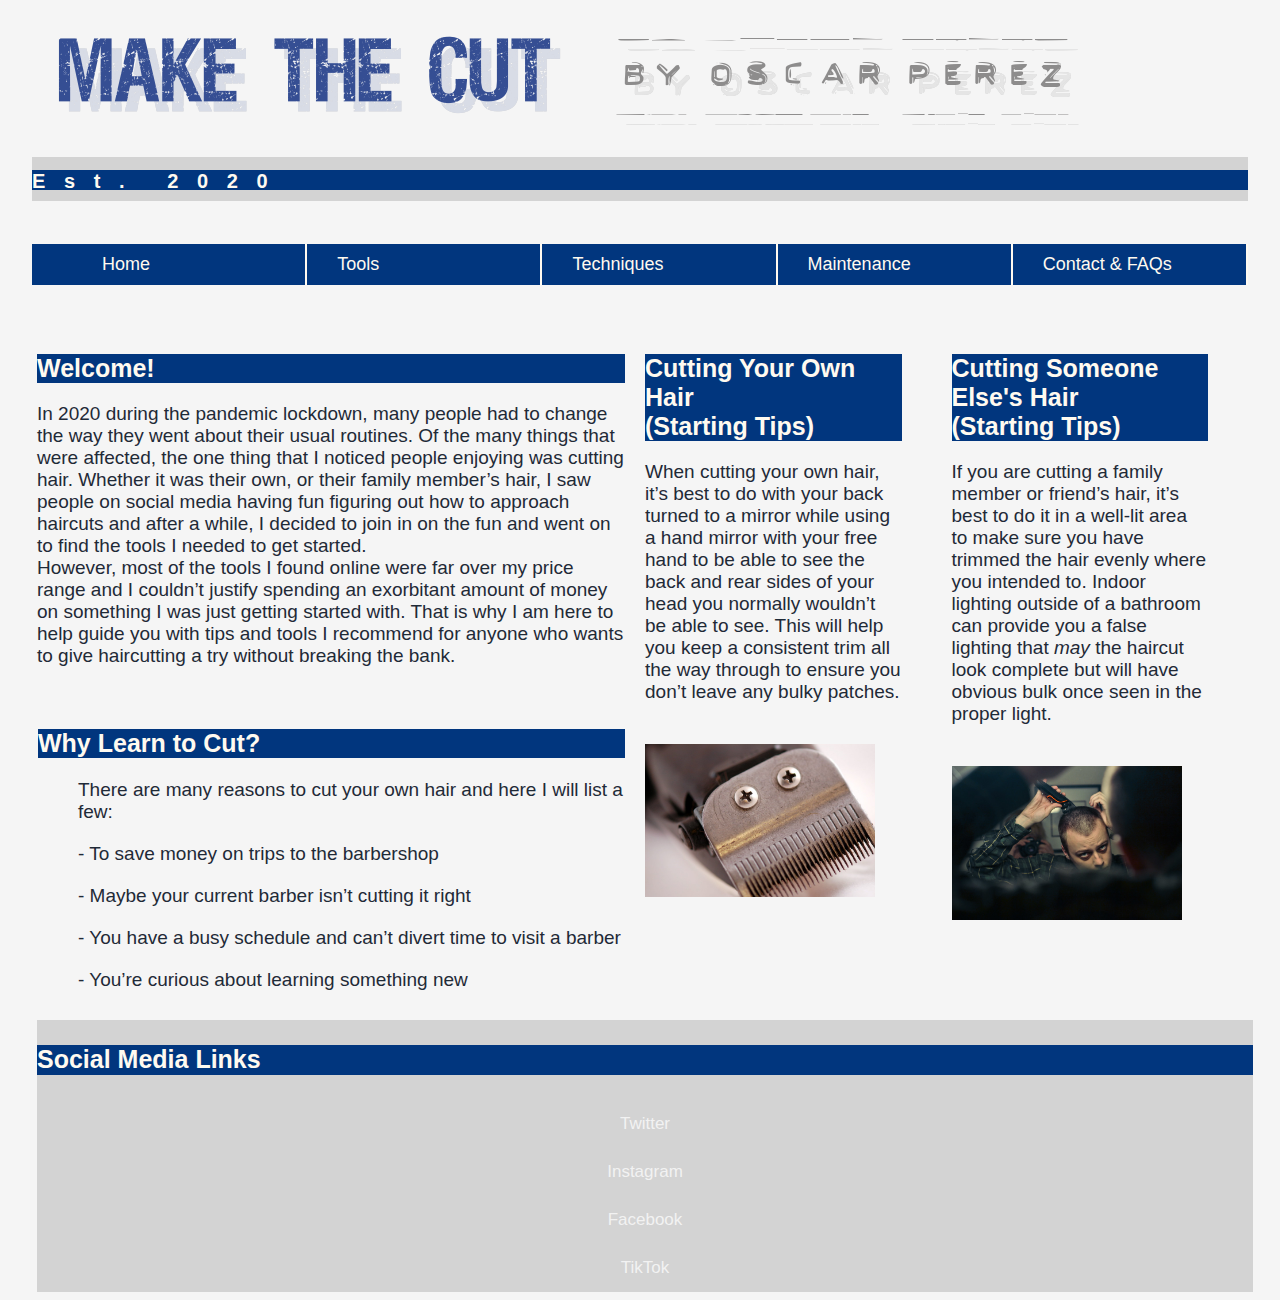
<file: index.html>
<!doctype html>

<html lang="en">

<head>
    
<meta charset="utf-8"/>
        <meta name="keywords"
              content="quarantine, haircut, self-cut, clippers, trimmers, shavers, razors"/>
        
        <link href="cuts_grid.css" rel="stylesheet" />  

        
<title>Home</title>        
        
    </head>
    

<body class="index-class">    
    
    
<!--Header/Banner-->
<a target="_top" href="headtitle.png"><img src="headtitle.png" alt="Site Name"></a>    

<a target="_top" href="namebanner.png"><img src="namebanner.png" alt="Author Name"></a>  
    
    
    
    

<div class="container">
    
    <header>  
        
        
    <div><h1>Est. 2020</h1></div>
    
    <br>
        
<nav class="horizontalNavigation">
    <ul>
        <li><a href="index.html">Home</a></li>
        <li><a href="tools.html">Tools</a></li>
        <li><a href="techniques.html">Techniques</a></li>
        <li><a href="maintenance.html">Maintenance</a></li>
        <li><a href="contact.html">Contact &amp; FAQs</a></li>

    </ul> 
</nav>    
        
    </header>    
    

   <!--Left Index Column-->
    
    <div class="content"><h2>Welcome!</h2>
        <p>
In 2020 during the pandemic lockdown, many people had to change the way they went about their usual routines. Of the many things that were affected, the one thing that I noticed people enjoying was cutting hair. Whether it was their own, or their family member’s hair, I saw people on social media having fun figuring out how to approach haircuts and after a while, I decided to join in on the fun and went on to find the tools I needed to get started.  
<br>
However, most of the tools I found online were far over my price range and I couldn’t justify spending an exorbitant amount of money on something I was just getting started with. That is why I am here to help guide you with tips and tools I recommend for anyone who wants to give haircutting a try without breaking the bank. 
        </p>
        
        <br> 
        
        <div class="list">
        <h2>Why Learn to Cut?</h2>    
        <ol>
        <li>There are many reasons to cut your own hair and here I will list a few:  </li>
            
        <li>- To save money on trips to the barbershop</li>
            
        <li>- Maybe your current barber isn’t cutting it right</li>
            
        <li>- You have a busy schedule and can’t divert time to visit a barber</li>
            
        <li>- You’re curious about learning something new</li>
        </ol>
        </div>
    </div>
    
    
    

    <!--Right Index Column-->
    
    <div class="menu1"><h2>Cutting Your Own Hair <br>(Starting Tips)</h2>
<p>
When cutting your own hair, it’s best to do with your back turned to a mirror while using a hand mirror with your free hand to be able to see the back and rear sides of your head you normally wouldn’t be able to see. This will help you keep a consistent trim all the way through to ensure you don’t leave any bulky patches. 
</p>
        <br>
        
        <img src="Clippers.jpg" alt="Clippers - placeholder img"
width="230" height="200">
        
     </div>
    
    
    <div class="menu2"><h2>Cutting Someone Else's Hair <br>(Starting Tips)</h2>
<p>
If you are cutting a family member or friend’s hair, it’s best to do it in a well-lit area to make sure you have trimmed the hair evenly where you intended to. Indoor lighting outside of a bathroom can provide you a false lighting that <em>may</em> the haircut look complete but will have obvious bulk once seen in the proper light. 
</p>
        <br>
        
        <img src="Self%20Cut.jpg" alt="Self Cut - placeholder img"
width="230" height="200">
        
     </div>
    
       
    
 
    <div class="links"><h3>Social Media Links</h3>
<a href="index.html">Twitter</a>
<a href="index.html">Instagram</a>
<a href="index.html">Facebook</a>
<a href="index.html">TikTok</a>
    </div>

    
</div>    
    

</body>
    
    
</html>
</file>
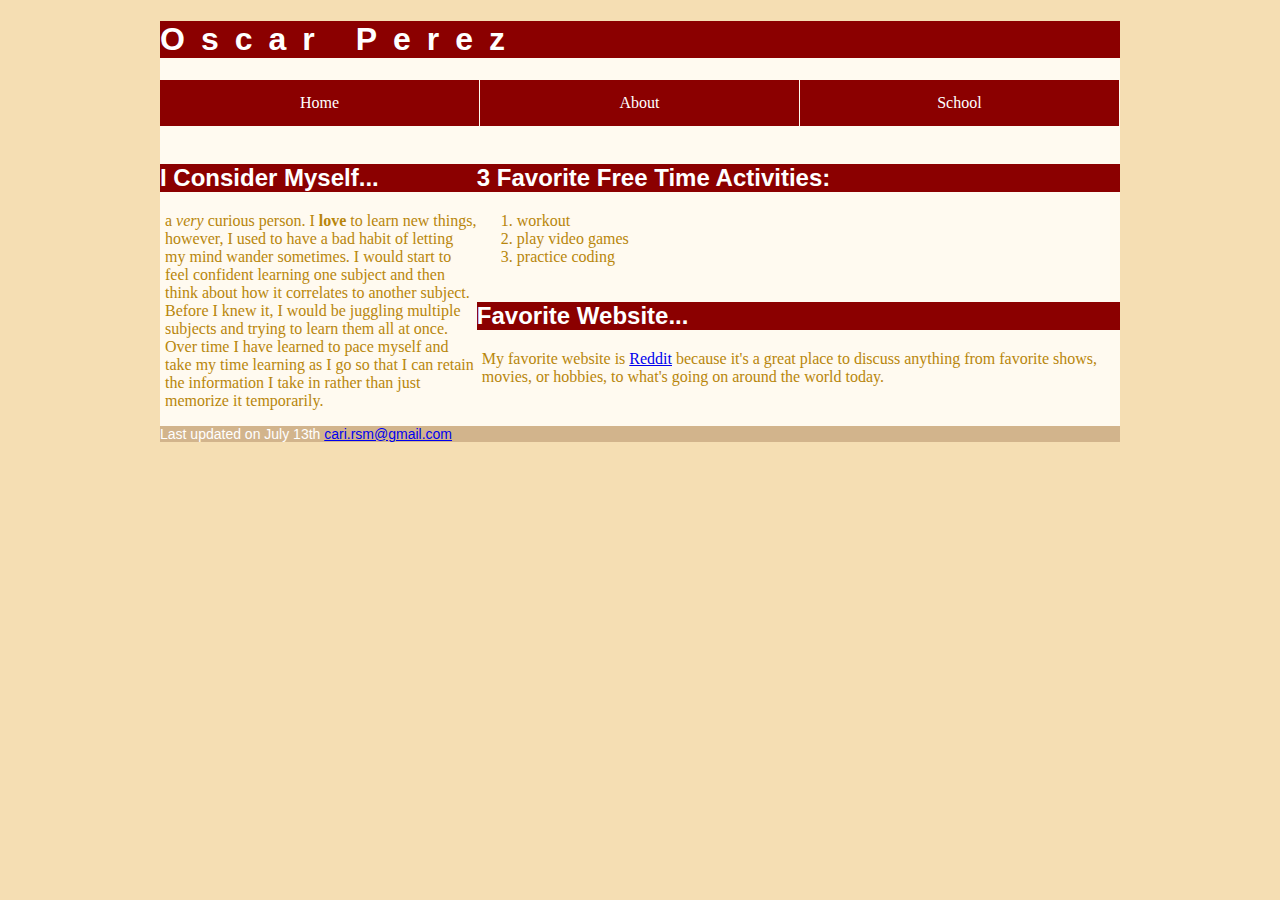
<file: Project 1/index.html>
<!DOCTYPE html>

<html lang="en">

<head> 

<meta charset="utf-8" />
<meta name="keywords" 
      content="student, college, assignment" />

<!-- Project #1 -->    
    
<title>Home</title>

<!--linked stylesheet-->    
<link href="my_layout.css" rel="stylesheet" />
    
<!--Horizontal Nav Bar-->    
   
    
</head>    
       
    
<body>
        
<h1>Oscar Perez</h1>    

<header>
    
<!--edit: removed <p> tag from list-->    
<nav class="horizontalNavigation">
<ul>
<li><a href="index.html">Home</a></li>
<li><a href="about.html">About</a></li>
<li><a href="school.html">School</a></li>
</ul> 
</nav>
    
</header>  
    

<br>
    
   <section id="leftColumn">
    <h2>I Consider Myself...</h2>
    <p>a <em>very</em> curious person. I <strong>love</strong> to learn new things, however, I used to have a bad habit of letting my mind wander sometimes. I would start to feel confident learning one subject and then think about how it correlates to another subject. Before I knew it, I would be juggling multiple subjects and trying to learn them all at once. Over time I have learned to pace myself and take my time learning as I go so that I can retain the information I take in rather than just memorize it temporarily.</p>
    </section>
    
   <section id="rightColumn">
<h2> 3 Favorite Free Time Activities:</h2>    

<ol>
<!-- ordered list -->    
<li>workout</li>
<li>play video games</li>
<li>practice coding</li>    
</ol> 
</section>     

    <section id="bottomColumn">
<h2>Favorite Website...</h2>    
    
<p>My favorite website is <a href="https://www.reddit.com/">Reddit</a> because it's a great place to discuss anything from favorite shows, movies, or hobbies, to what's going on around the world today.</p>
    </section>
        
        
<footer>

Last updated on July 13th   

<!--creating a hyperlink for email address-->
<a href ="mailto:cari.rsm@gmail.com">
    cari.rsm@gmail.com</a>
</footer>
    
</body>
    
</html>
</file>
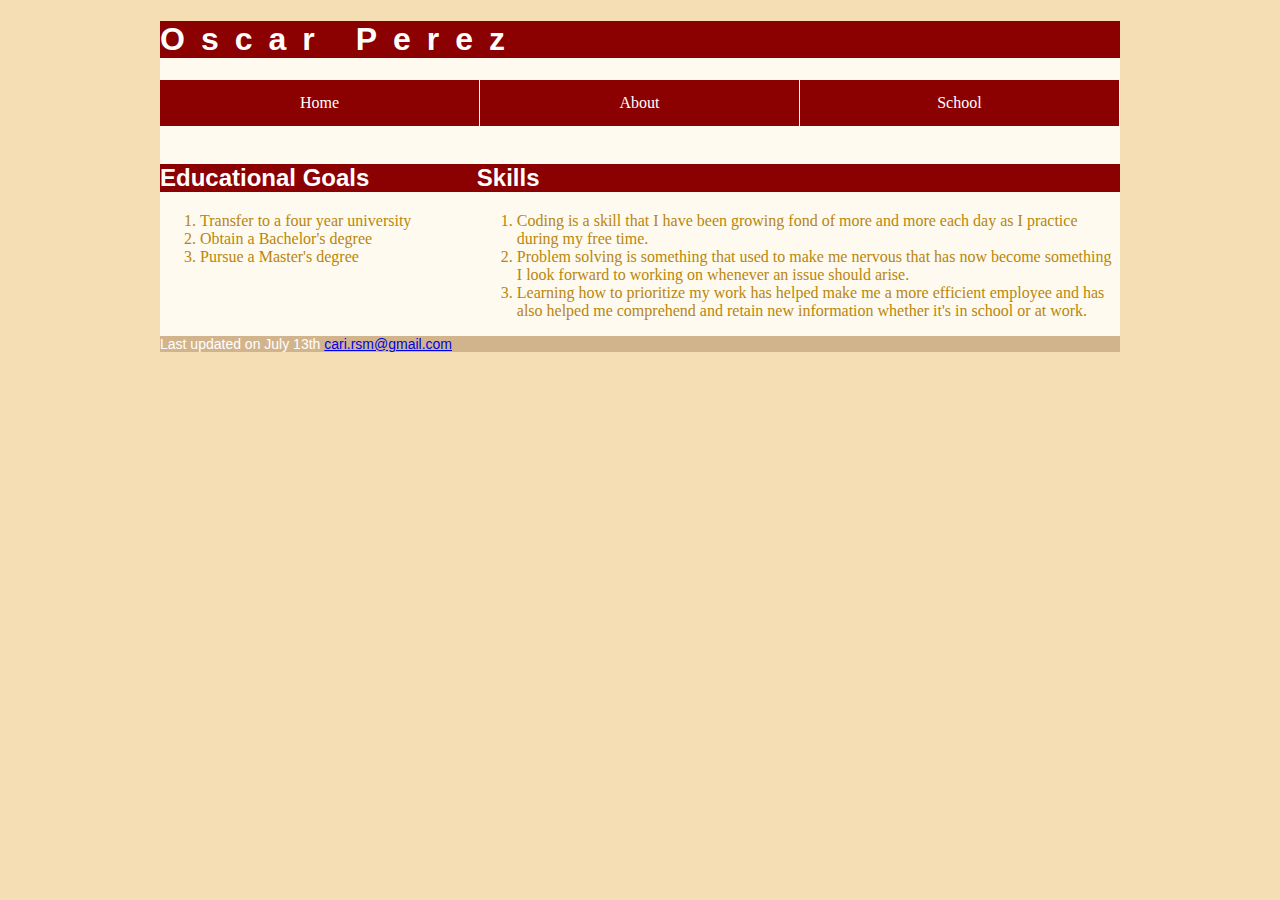
<file: about.html>
<!DOCTYPE html>

<html lang="en">

<head> 

<meta charset="utf-8" />
<meta name="keywords" 
      content="student, college, assignment" />

<!-- Project #1: About Section-->    
    
<title>About</title>

<!--linked stylesheet-->   
<link href="my_layout.css" rel="stylesheet" />    
     
    
    
</head>    
   

    
    
<body>

<h1>Oscar Perez</h1>    
        
<header>
<!--removed <p> tag from list-->    
<nav class="horizontalNavigation">
<ul>
<li><a href="index.html">Home</a></li>
<li><a href="about.html">About</a></li>
<li><a href="school.html">School</a></li>
</ul> 
</nav>    
</header>   
    
<br>
    
   <section id="leftColumn">
    
<h2>Educational Goals</h2>    
  

<ol>
<li>Transfer to a four year university</li>
<li>Obtain a Bachelor's degree</li>
<li>Pursue a Master's degree</li>
</ol>      

    </section>

    <section id="rightColumn">
    
<h2>Skills</h2>    
    
<!--removed <p> tag from list-->
<ol>
<li>Coding is a skill that I have been growing fond of more and more each day as I practice during my free time. </li>
    
<li>Problem solving is something that used to make me nervous that has now become something I look forward to working on whenever an issue should arise. </li>
    
<li>Learning how to prioritize my work has helped make me a more efficient employee and has also helped me comprehend and retain new information  whether it's in school or at work.</li>
</ol>        
    </section>
        
        
<footer>

Last updated on July 13th   

<!--creating a hyperlink for email address-->
<a href ="mailto:cari.rsm@gmail.com">
    cari.rsm@gmail.com</a>
</footer>
    
</body>
    
</html>
</file>
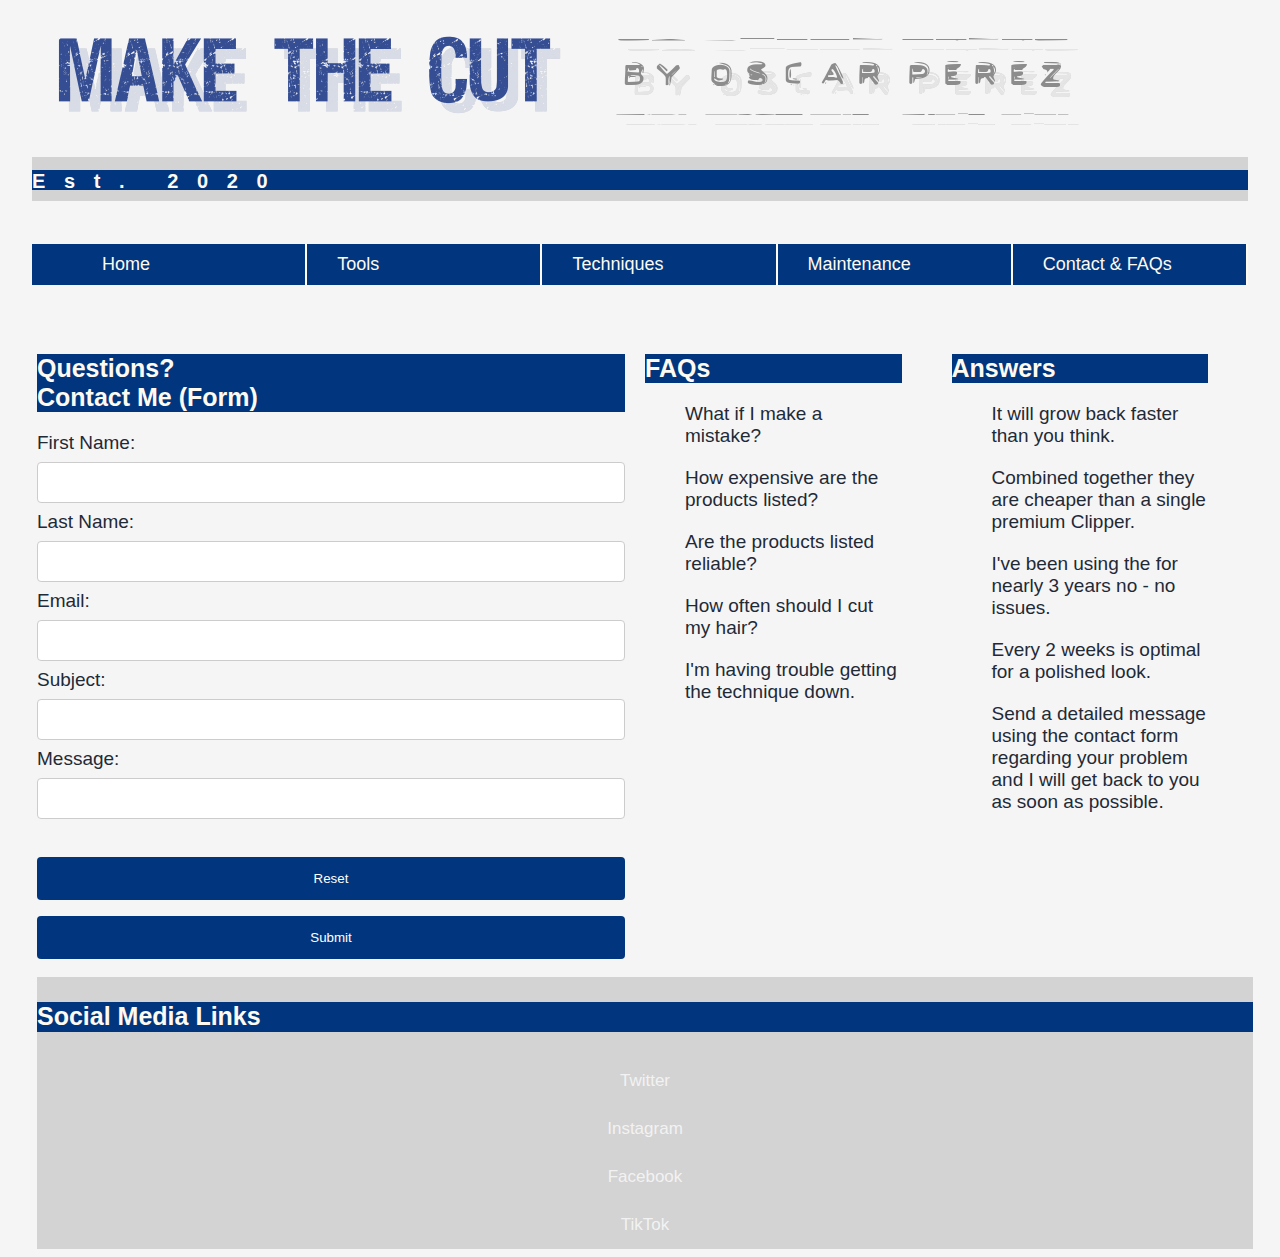
<file: contact.html>
<!doctype html>

<html lang="en">

    <head>
    
<meta charset="utf-8"/>
        <meta name="keywords"
              content="quarantine, haircut, self-cut, clippers, trimmers, shavers, razors"/>
        
        <link href="cuts_grid.css" rel="stylesheet" />  

<title>Contact</title>        
        
    </head>
    

<body class="contact-class">    
    
    
<!--Header/Banner-->
<a target="_top" href="headtitle.png"><img src="headtitle.png" alt="Site Name"></a>    

<a target="_top" href="namebanner.png"><img src="namebanner.png" alt="Author Name"></a> 
    
    
    
    
<!--creates a page class under the container class to rearrange the second page's layout-->
<div class="container contact-page">
    
    <header>  
        
        
    <div class="header"><h1>Est. 2020</h1></div>
    
        <br>
        
<nav class="horizontalNavigation">
    <ul>
        <li><a href="index.html">Home</a></li>
        <li><a href="tools.html">Tools</a></li>
        <li><a href="techniques.html">Techniques</a></li>
        <li><a href="maintenance.html">Maintenance</a></li>
        <li><a href="contact.html">Contact &amp; FAQs</a></li>

    </ul> 
</nav>    
        
    </header>    
    
    

    
    
    <div class="FAQs1"><h2>FAQs<br></h2>
        
        <ol>
        <li>What if I make a mistake? </li>
            
        <li>How expensive are the products listed?</li>
            
        <li>Are the products listed reliable?</li>
            
        <li>How often should I cut my hair?</li>
            
        <li>I'm having trouble getting the technique down.</li>
        </ol>
         
     </div>

    
    
    <div class="FAQs2"><h2>Answers</h2>
        
        <ol>
        <li>It will grow back faster than you think.</li>
            
        <li>Combined together they are cheaper than a single premium Clipper.</li>
            
        <li>I've been using the for nearly 3 years no - no issues.</li>
            
        <li>Every 2 weeks is optimal for a polished look.</li>
            
        <li>Send a detailed message using the contact form regarding your problem and I will get back to you as soon as possible.</li>
        </ol>
          
     </div>
    
    
    
    <div class="contact"><h2>Questions?<br>Contact Me (Form)</h2>
        
        <form>
            
            <!--Text Box-->
            
            <label for="fname">First Name: </label><br>
            <input type="text" id="fname" name="fname"><br>
            
            <label for="lname">Last Name: </label><br>
            <input type="text" id="lname" name="lname"><br>
            
            <label for="email">Email: </label><br>
            <input type="text" id="email" name="email"><br>
            
            <label for="subject">Subject: </label><br>
            <input type="text" id="subject" name="subject"><br>
            
            <label for="message">Message: </label><br>
            <input type="text" id="message" name="message"><br>
            
                <br>
            <input type="reset" value="Reset"><br>
            <input type="submit" value="Submit"><br>

        </form>
    </div>
   
    
 
    <div class="links"><h3>Social Media Links</h3>
<a href="contact.html">Twitter</a>
<a href="contact.html">Instagram</a>
<a href="contact.html">Facebook</a>
<a href="contact.html">TikTok</a>
    </div>

    
</div>    
    

</body>
    
    
</html>
</file>
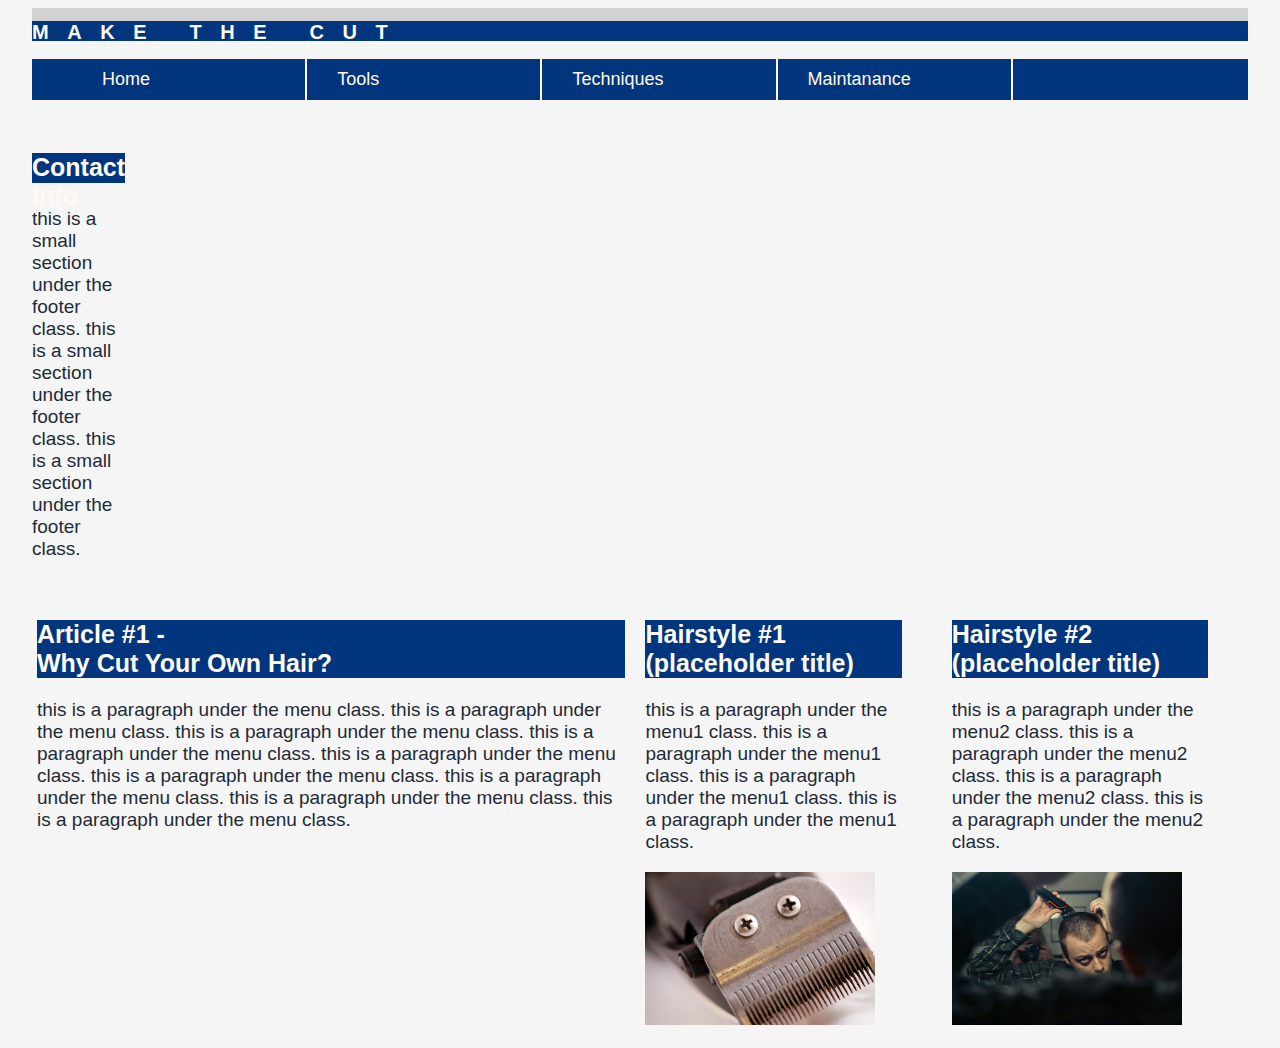
<file: cuts.html>
<!doctype html>

<html lang="en">

    <head>
    
<meta charset="utf-8"/>
        <meta name="keywords"
              content="quarantine, haircut, self-cut, clippers, trimmers, shavers, razors"/>
        
        
        <link href="cuts_grid.css" rel="stylesheet" />  

<title>Cuts - Home</title>        
        
    </head>
    

<body>    
    
    

<div class="container">
    
    <header>  
        
        
    <div class="header"><h1>MAKE THE CUT</h1></div>
    
    
<nav class="horizontalNavigation">
    <ul>
        <li><a href="cuts.html">Home</a></li>
        <li><a href="cuts.html">Tools</a></li>
        <li><a href="cuts.html">Techniques</a></li>
        <li><a href="cuts.html">Maintanance</a></li>
    </ul> 
</nav>    
        
    </header>    
    
    

    
    
    <div class="menu1"><h2>Hairstyle #1 (placeholder title)</h2>
        <p>
        this is a paragraph under the menu1 class.
        this is a paragraph under the menu1 class.
        this is a paragraph under the menu1 class.
        this is a paragraph under the menu1 class.
        </p>
        
        <img src="Clippers.jpg" alt="Clippers - placeholder img"
width="230" height="200">
        
     </div>

    
    
    <div class="menu2"><h2>Hairstyle #2 (placeholder title)</h2>
        <p>
        this is a paragraph under the menu2 class.
        this is a paragraph under the menu2 class.
        this is a paragraph under the menu2 class.
        this is a paragraph under the menu2 class.
        </p>
        
        <img src="Self%20Cut.jpg" alt="Self Cut - placeholder img"
width="230" height="200">
        
     </div>
    
    
    
    <div class="content"><h2>Article #1 - <br> Why Cut Your Own Hair?</h2>
        <p>
        this is a paragraph under the menu class.
        this is a paragraph under the menu class.
        this is a paragraph under the menu class.
        this is a paragraph under the menu class.
        this is a paragraph under the menu class.
        this is a paragraph under the menu class.
        this is a paragraph under the menu class.
        this is a paragraph under the menu class.
        this is a paragraph under the menu class.
        </p>
    </div>
   
    
 
    <div class="footer"><h3>Contact Info</h3>
        <p>
        this is a small section under the footer class.
        this is a small section under the footer class.
        this is a small section under the footer class.
        </p>
    </div>

    
</div>    
    

</body>
    
    
</html>
</file>
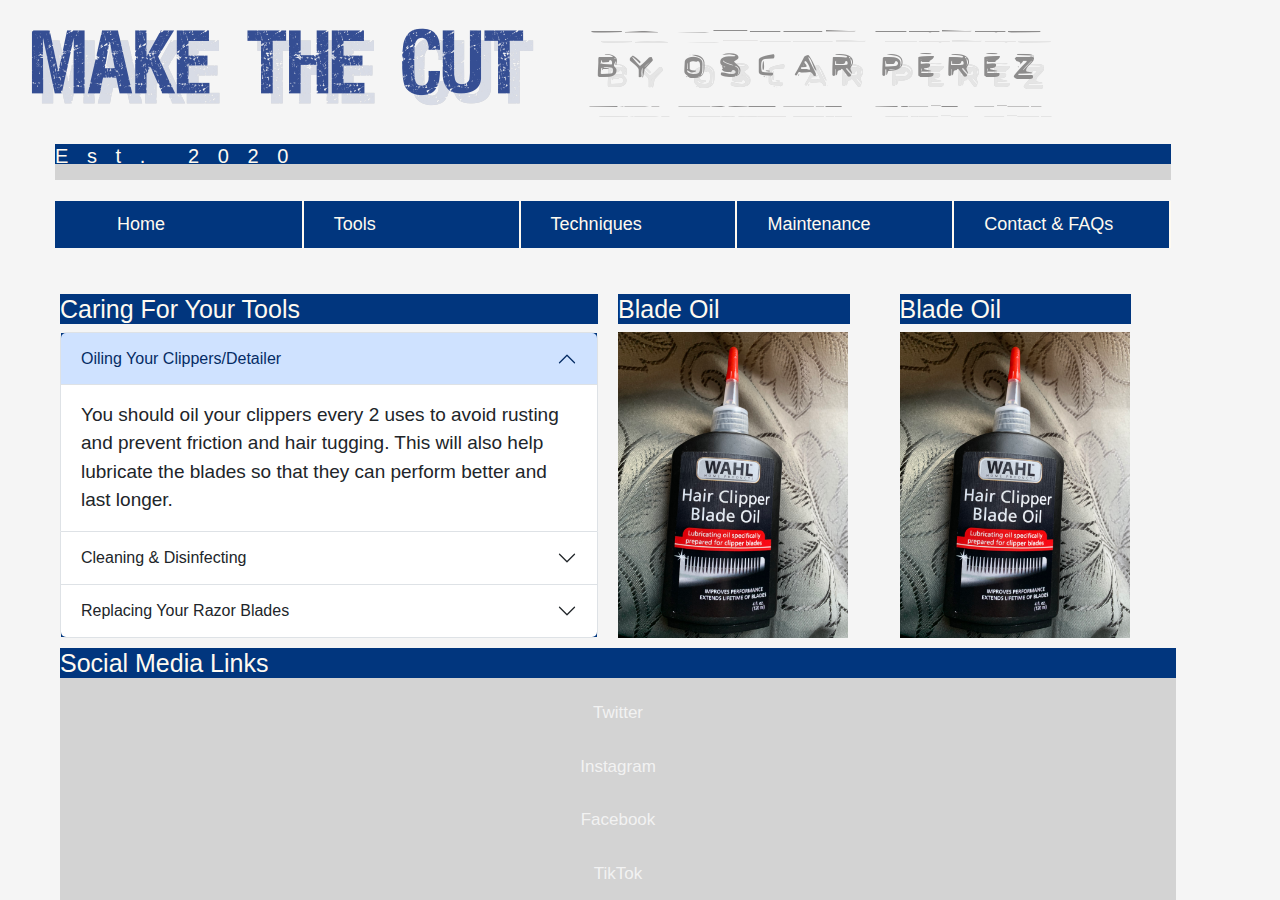
<file: maintenance.html>
<!doctype html>


<html lang="en">


<head>
    
<meta charset="utf-8"/>
        <meta name="keywords"
              content="quarantine, haircut, self-cut, clippers, trimmers, shavers, razors"/>
    
    
    
        <!-- Latest compiled and minified CSS -->
<link href="https://cdn.jsdelivr.net/npm/bootstrap@5.1.3/dist/css/bootstrap.min.css" rel="stylesheet">

<!-- Latest compiled JavaScript -->
<script src="https://cdn.jsdelivr.net/npm/bootstrap@5.1.3/dist/js/bootstrap.bundle.min.js"></script>
    
    
        <link href="cuts_grid.css" rel="stylesheet" />  

        
<title>Maintenance</title>        
        
    </head>
    

<body class="maintenance-class">    
    
    
<!--Header/Banner-->
<a target="_top" href="headtitle.png"><img src="headtitle.png" alt="Site Name"></a>    

<a target="_top" href="namebanner.png"><img src="namebanner.png" alt="Author Name"></a>  
    
    
    
    

<div class="container">
    
    <header>  
        
        
    <div><h1>Est. 2020</h1></div>
    
    <br>
        
<nav class="horizontalNavigation">
    <ul>
        <li><a href="index.html">Home</a></li>
        <li><a href="tools.html">Tools</a></li>
        <li><a href="techniques.html">Techniques</a></li>
        <li><a href="maintenance.html">Maintenance</a></li>
        <li><a href="contact.html">Contact &amp; FAQs</a></li>

    </ul> 
</nav>    
        
    </header>    
    

    <!--Left Index Column-->
    
    <!--Accordion Menu - Bootstrap-->
    <div class="content"><h2>Caring For Your Tools</h2>
        
<div class="accordion" id="accordionExample">
  <div class="accordion-item">
    <h2 class="accordion-header" id="headingOne">
      <button class="accordion-button" type="button" data-bs-toggle="collapse" data-bs-target="#collapseOne" aria-expanded="true" aria-controls="collapseOne">
        Oiling Your Clippers/Detailer
      </button>
    </h2>
    <div id="collapseOne" class="accordion-collapse collapse show" aria-labelledby="headingOne" data-bs-parent="#accordionExample">
      <div class="accordion-body">
        You should oil your clippers every 2 uses to avoid rusting and prevent friction and hair tugging. This will also help lubricate the blades so that they can perform better and last longer. 
      </div>
    </div>
  </div>
  <div class="accordion-item">
    <h2 class="accordion-header" id="headingTwo">
      <button class="accordion-button collapsed" type="button" data-bs-toggle="collapse" data-bs-target="#collapseTwo" aria-expanded="false" aria-controls="collapseTwo">
        Cleaning &amp; Disinfecting
      </button>
    </h2>
    <div id="collapseTwo" class="accordion-collapse collapse" aria-labelledby="headingTwo" data-bs-parent="#accordionExample">
      <div class="accordion-body">
        It is very important to clean and disinfect your tools especially if you’re cutting other people's hair. You can use clipper blade wash or alcohol to disinfect by submerging the blades in a small tray with the solution for 10 seconds and then wiping it down with a microfiber cloth. 
      </div>
    </div>
  </div>
  <div class="accordion-item">
    <h2 class="accordion-header" id="headingThree">
      <button class="accordion-button collapsed" type="button" data-bs-toggle="collapse" data-bs-target="#collapseThree" aria-expanded="false" aria-controls="collapseThree">
        Replacing Your Razor Blades
      </button>
    </h2>
    <div id="collapseThree" class="accordion-collapse collapse" aria-labelledby="headingThree" data-bs-parent="#accordionExample">
      <div class="accordion-body">
        Similarly to the clipper blades, you also don’t want to use dirty tools when shaving. Fortunately, shavette razors are disposable and you can swap them out after each use. I don’t recommend using one single blade for multiple cuts since the blades are so thin that they tend to lose their initial sharpness after the first day of shaving.  
      </div>
    </div>
  </div>
</div>
        
        
        
        

    </div>
    
    

    <!--Right Index Column-->
    
    <div class="menu1"><h2>Blade Oil</h2>
        
        <img src="bladeoil.jpeg" alt="blade oil img"
width=230 height=200>
        <br>
        
        
     </div>
    
    
    <div class="menu2"><h2>Blade Oil</h2>
        <img src="bladeoil.jpeg" alt="blade oil img"
width=230 height=200>
        <br>
        
        
     </div>
           
    
 
    <div class="links"><h3>Social Media Links</h3>
<a href="maintenance.html">Twitter</a>
<a href="maintenance.html">Instagram</a>
<a href="maintenance.html">Facebook</a>
<a href="maintenance.html">TikTok</a>
    </div>

    
</div>    
    

</body>
    
    
</html>
</file>
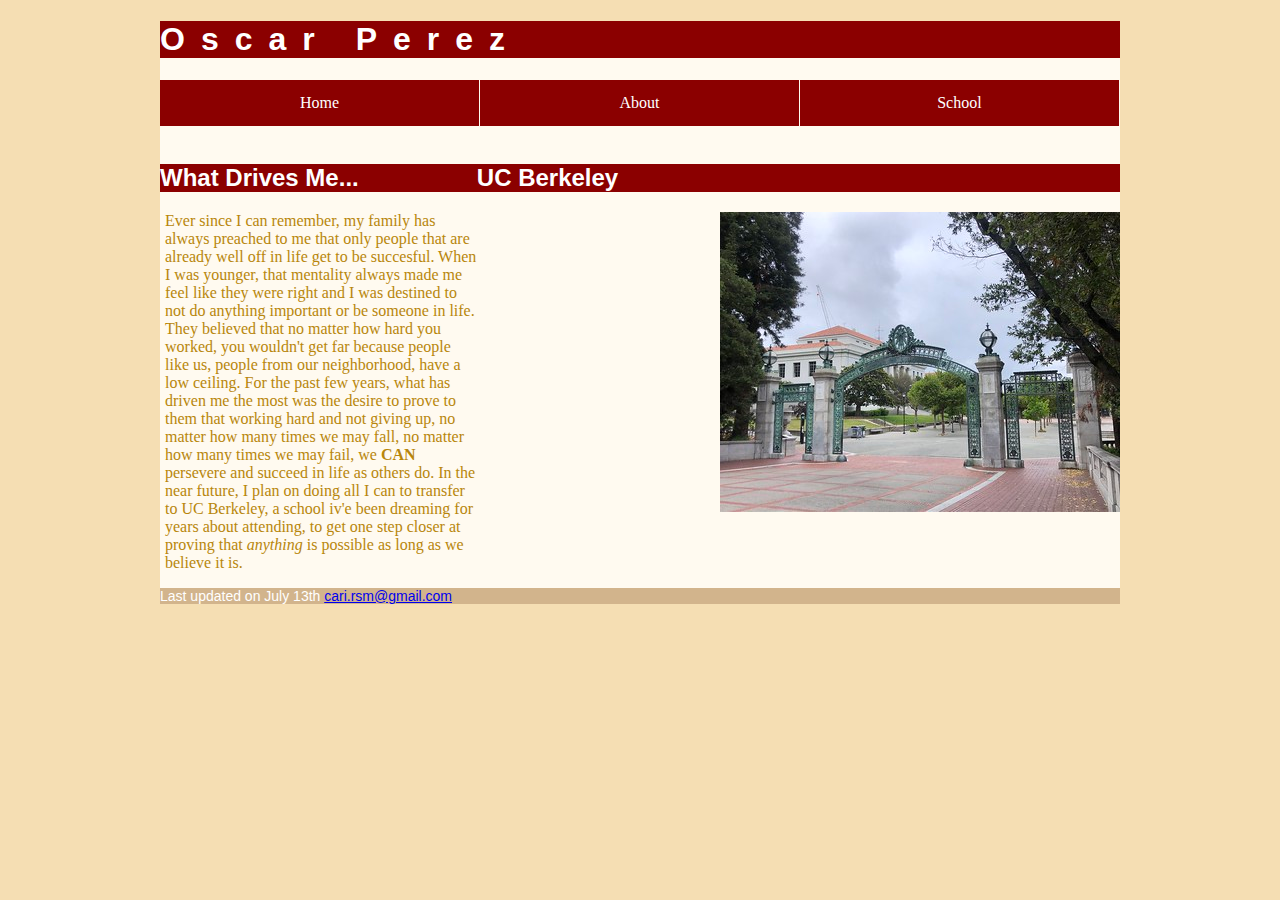
<file: school.html>
<!DOCTYPE html>

<html lang="en">

<head> 

<meta charset="utf-8" />
<meta name="keywords" 
      content="student, college, assignment" />

<!-- Project #1: School Section-->    
    
<title>School</title>

<!--linked stylesheet-->    
<link href="my_layout.css" rel="stylesheet" />    
   
    
    
</head>    
   

    
    
<body>

<header>

<h1>Oscar Perez</h1>    

<!--removed <p> tag from list-->    
<nav class="horizontalNavigation">
<ul>
<li><a href="index.html">Home</a></li>
<li><a href="about.html">About</a></li>
<li><a href="school.html">School</a></li>
</ul> 
</nav>    
</header>   

<br>

   <section id="leftColumn">
    
<h2>What Drives Me...</h2>    
    

<p>
Ever since I can remember, my family has always preached to me that only people that are already well off in life get to be succesful. When I was younger, that mentality always made me feel like they were right and I was destined to not do anything important or be someone in life. They believed that no matter how hard you worked, you wouldn't get far because people like us, people from our neighborhood, have a low ceiling. For the past few years, what has driven me the most was the desire to prove to them that working hard and not giving up, no matter how many times we may fall, no matter how many times we may fail, we <strong>CAN</strong> persevere and succeed in life as others do. In the near future, I plan on doing all I can to transfer to UC Berkeley, a school iv'e been dreaming for years about attending, to get one step closer at proving that <em>anything</em> is possible as long as we believe it is.
</p>     

    </section>

    
   

<h2>UC Berkeley</h2>
<img src="49955827258_b63cc5d128_w.jpg" alt="UC Berkeley" width="400" height="300">
  
    
<footer>

Last updated on July 13th   

<!--creating a hyperlink for email address-->
<a href ="mailto:cari.rsm@gmail.com">
    cari.rsm@gmail.com</a>
</footer>
    
</body>
    
</html>
</file>
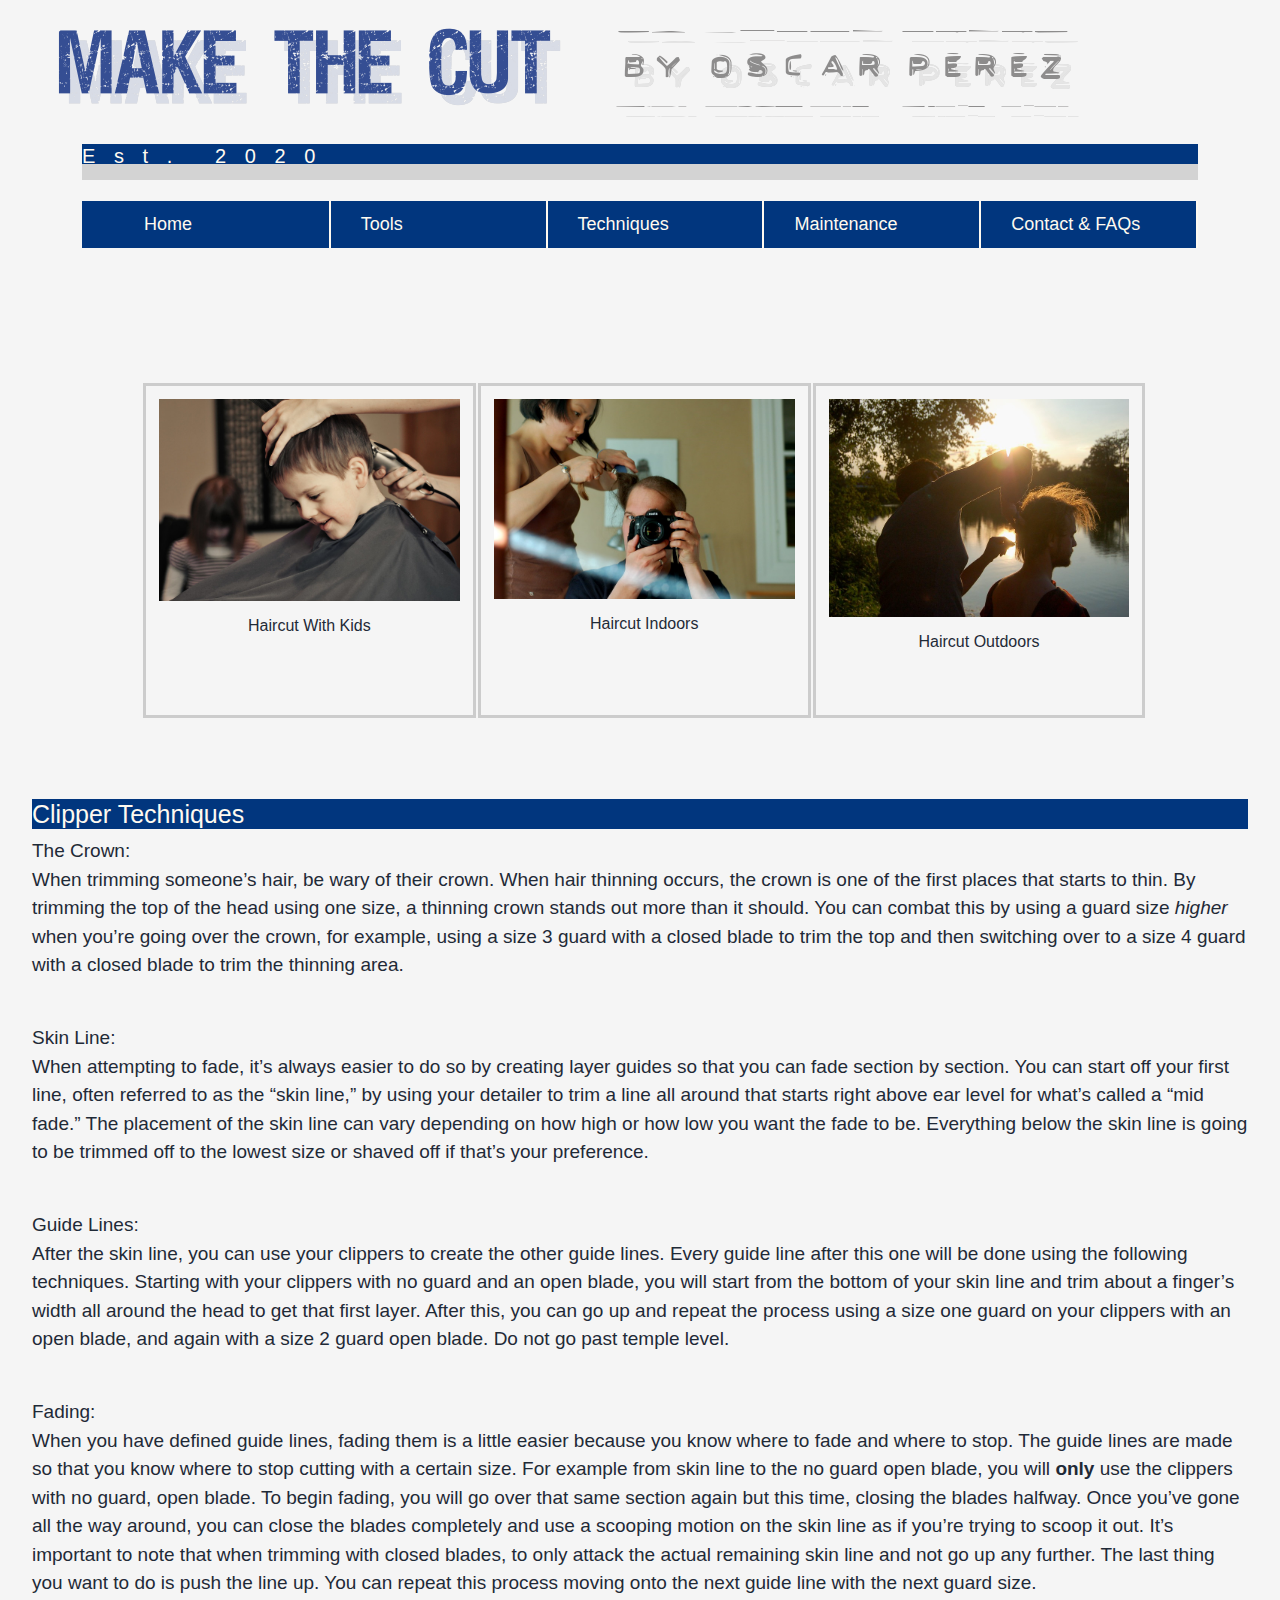
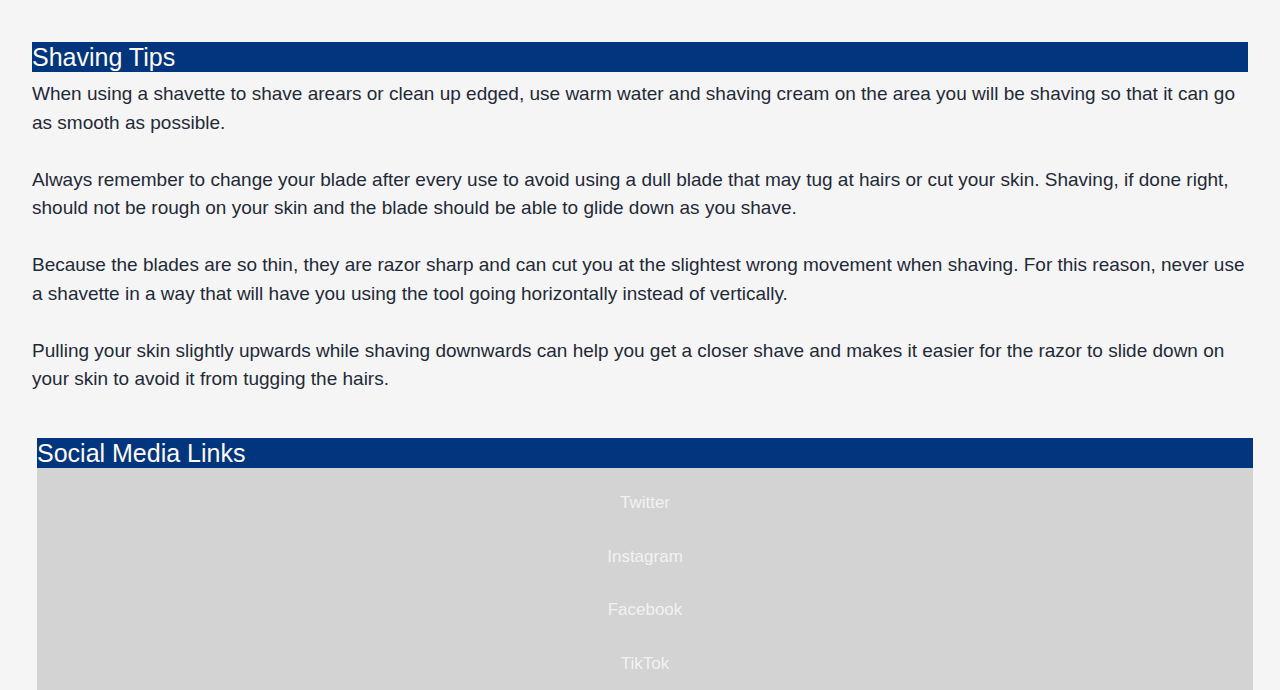
<file: techniques.html>
<!doctype html>

<html lang="en">

    <head>
    
<meta charset="utf-8"/>
        <meta name="keywords"
              content="quarantine, haircut, self-cut, clippers, trimmers, shavers, razors"/>
        
        
        <!-- Latest compiled and minified CSS -->
        
        
<link href="https://cdn.jsdelivr.net/npm/bootstrap@5.1.3/dist/css/bootstrap.min.css" rel="stylesheet">

        
        
<!-- Latest compiled JavaScript -->
<script src="https://cdn.jsdelivr.net/npm/bootstrap@5.1.3/dist/js/bootstrap.bundle.min.js"></script>        
        
        
        <link href="cuts_grid.css" rel="stylesheet" />  

<title>Techniques</title>        
        
    </head>
    

<body class="techniques-class">    
    
<!--Header/Banner-->
<a target="_top" href="headtitle.png"><img src="headtitle.png" alt="Site Name"></a>    

<a target="_top" href="namebanner.png"><img src="namebanner.png" alt="Author Name"></a>    

    
    
    
<!--creates a page class under the container class to rearrange the second page's layout-->
<div class="container tools-page">
    
    <header>  
        
        
    <div class="header"><h1>Est. 2020</h1></div>
    
        <br>
        
<nav class="horizontalNavigation">
    <ul>
        <li><a href="index.html">Home</a></li>
        <li><a href="tools.html">Tools</a></li>
        <li><a href="techniques.html">Techniques</a></li>
        <li><a href="maintenance.html">Maintenance</a></li>
        <li><a href="contact.html">Contact &amp; FAQs</a></li>

    </ul> 
</nav>    
        
    </header>    
    

    
   
    <!--Image Gallery-->
    
    <!--Image #1-->
    
    <div class="gallery">
        
        <div class="pic">
        <a target="_blank" href="haircut1.jpg">
        <img src="haircut1.jpg" alt="haircut1" width="600" height="400">
        </a>
            <div class="desc"><h6>Haircut With Kids</h6>
            </div>  
            <br>
        </div>
    
        <br>
    
        <!--Image #2-->
        
        <div class="pic">
        <a target="_blank" href="haircut2.jpg">
        <img src="haircut2.jpg" alt="haircut2" width="600" height="400">
        </a>
            <div class="desc"><h6>Haircut Indoors</h6>
            </div>            
        </div>
                
        <br>
    
        <!--Image #3-->
        
        <div class="pic">
        <a target="_blank" href="haircut3.jpg">
        <img src="haircut3.jpg" alt="haircut3" width="600" height="400">
        </a>
            <div class="desc"><h6>Haircut Outdoors</h6>
            </div>
            
            <br>
   
            </div>    

        </div>

        <br>
        
       
        
    </div>

<div class="rectools"><h2>Clipper Techniques</h2>
        <p>
        The Crown:
            <br>
            When trimming someone’s hair, be wary of their crown. When hair thinning occurs, the crown is one of the first places that starts to thin. By trimming the top of the head using one size, a thinning crown stands out more than it should. You can combat this by using a guard size <em>higher</em> when you’re going over the crown, for example, using a size 3 guard with a closed blade to trim the top and then switching over to a size 4 guard with a closed blade to trim the thinning area.
        </p>    
            <br>
        <p>    
        Skin Line:
            <br>
            When attempting to fade, it’s always easier to do so by creating layer guides so that you can fade section by section. You can start off your first line, often referred to as the “skin line,” by using your detailer to trim a line all around that starts right above ear level for what’s called a “mid fade.” The placement of the skin line can vary depending on how high or how low you want the fade to be. Everything below the skin line is going to be trimmed off to the lowest size or shaved off if that’s your preference.  
        </p>   
            <br>
        <p>    
        Guide Lines:
            <br>
            After the skin line, you can use your clippers to create the other guide lines. Every guide line after this one will be done using the following techniques. Starting with your clippers with no guard and an open blade, you will start from the bottom of your skin line and trim about a finger’s width all around the head to get that first layer. After this, you can go up and repeat the process using a size one guard on your clippers with an open blade, and again with a size 2 guard open blade. Do not go past temple level. 
        </p>   
            <br>
        <p>    
        Fading:
            <br>
            When you have defined guide lines, fading them is a little easier because you know where to fade and where to stop. The guide lines are made so that you know where to stop cutting with a certain size. For example from skin line to the no guard open blade, you will <strong>only</strong> use the clippers with no guard, open blade. To begin fading, you will go over that same section again but this time, closing the blades halfway. Once you’ve gone all the way around, you can close the blades completely and use a scooping motion on the skin line as if you’re trying to scoop it out. It’s important to note that when trimming with closed blades, to only attack the actual remaining skin line and not go up any further. The last thing you want to do is push the line up. You can repeat this process moving onto the next guide line with the next guard size. 
        </p>    
</div>

    <br>
    
<div class="rectools2"><h2>Shaving Tips</h2>
        <p>
            When using a shavette to shave arears or clean up edged, use warm water and shaving cream on the area you will be shaving so that it can go as smooth as possible.  

                <br>
                <br>

            Always remember to change your blade after every use to avoid using a dull blade that may tug at hairs or cut your skin. Shaving, if done right, should not be rough on your skin and the blade should be able to glide down as you shave. 

                <br>
                <br>

            Because the blades are so thin, they are razor sharp and can cut you at the slightest wrong movement when shaving. For this reason, never use a shavette in a way that will have you using the tool going horizontally instead of vertically.  

                <br>
                <br>

            Pulling your skin slightly upwards while shaving downwards can help you get a closer shave and makes it easier for the razor to slide down on your skin to avoid it from tugging the hairs.            
        </p>    
</div>  
    
    
 
    
    
 
 
    <br>
    <div class="links"><h3>Social Media Links</h3>
<a href="techniques.html">Twitter</a>
<a href="techniques.html">Instagram</a>
<a href="techniques.html">Facebook</a>
<a href="techniques.html">TikTok</a>
    </div>

    
    
    

</body>
    
    
</html>
</file>
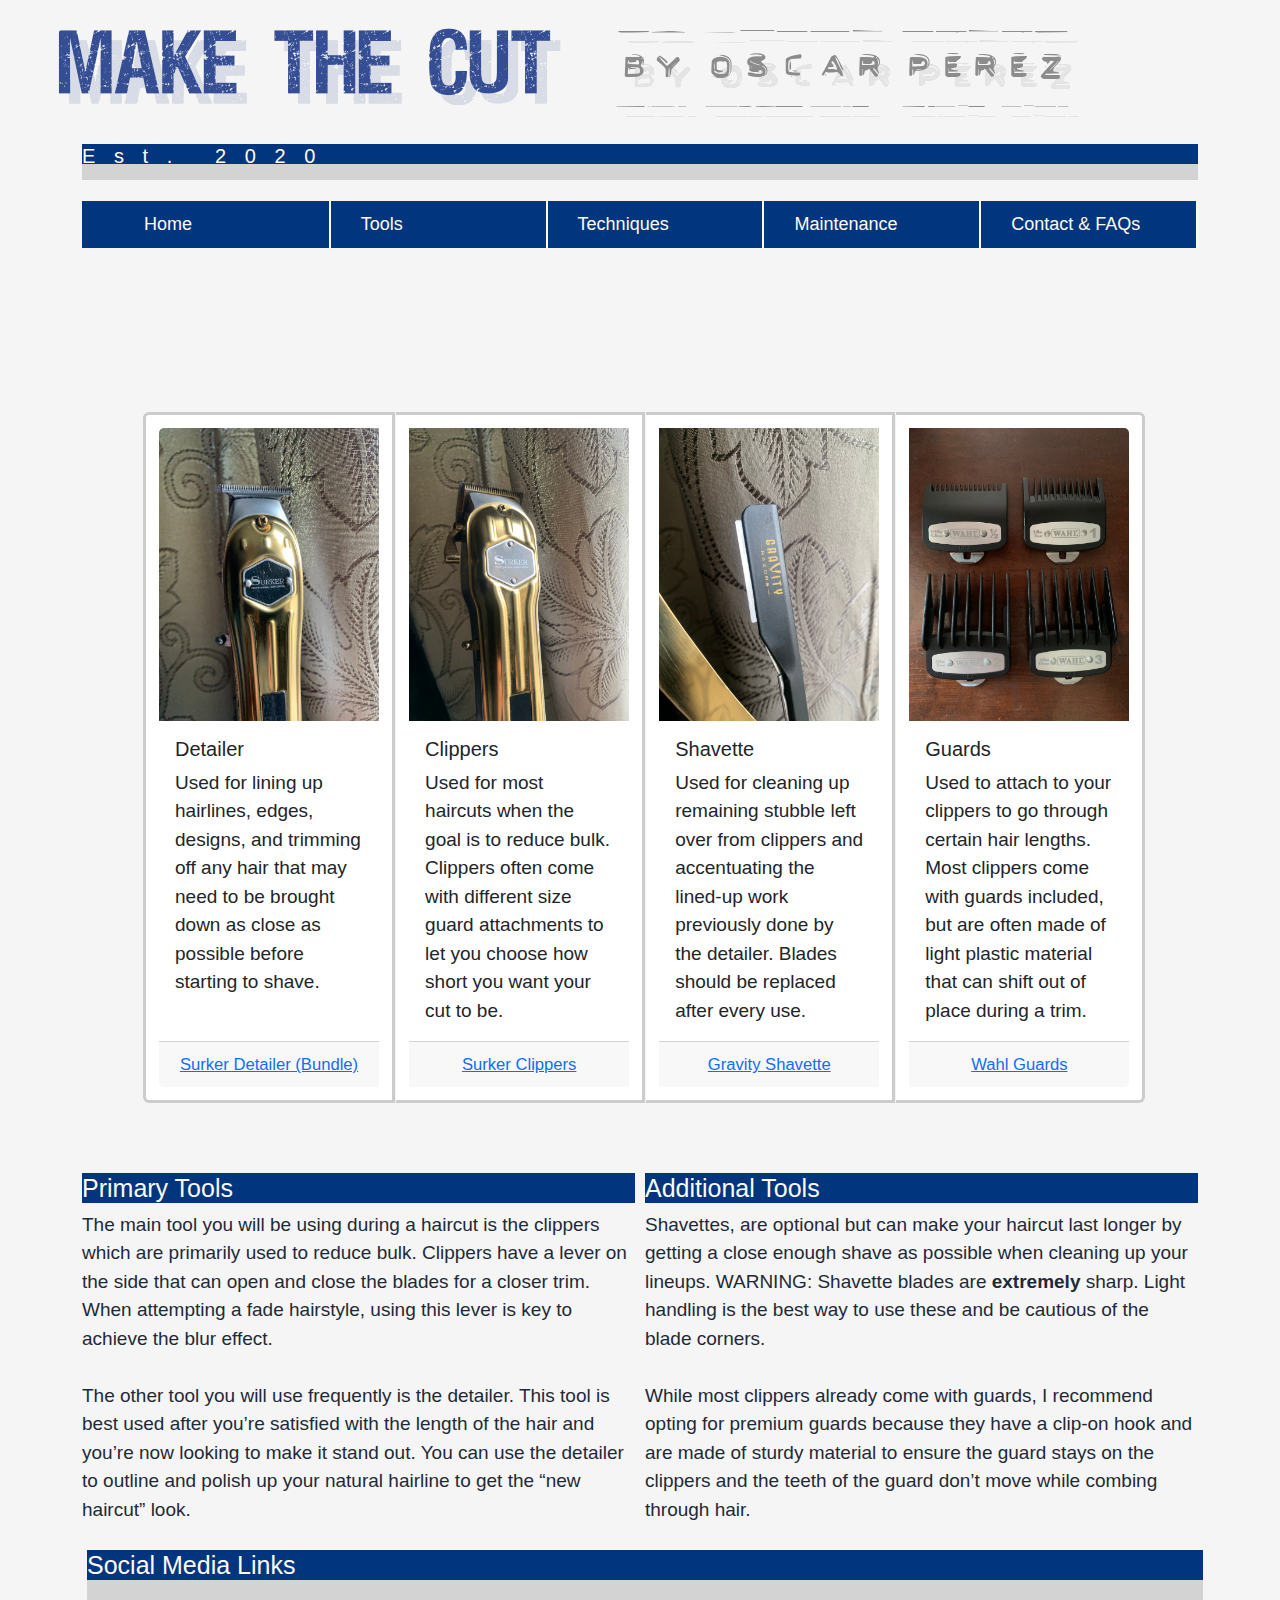
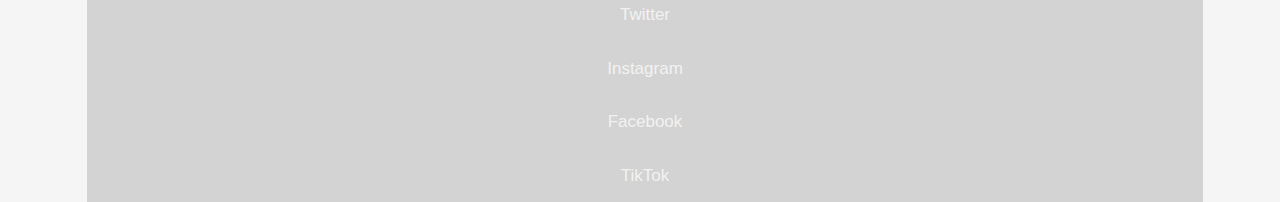
<file: tools.html>
<!doctype html>

<html lang="en">

    <head>
    
<meta charset="utf-8"/>
        <meta name="keywords"
              content="quarantine, haircut, self-cut, clippers, trimmers, shavers, razors"/>
        
        <!-- Latest compiled and minified CSS -->
<link href="https://cdn.jsdelivr.net/npm/bootstrap@5.1.3/dist/css/bootstrap.min.css" rel="stylesheet">

<!-- Latest compiled JavaScript -->
<script src="https://cdn.jsdelivr.net/npm/bootstrap@5.1.3/dist/js/bootstrap.bundle.min.js"></script>        
        
        
        
        <link href="cuts_grid.css" rel="stylesheet" />  

<title>Tools</title>        
        
    </head>
    

<body class="tools-class">    
    
<!--Header/Banner-->
<a target="_top" href="headtitle.png"><img src="headtitle.png" alt="Site Name"></a>    

<a target="_top" href="namebanner.png"><img src="namebanner.png" alt="Author Name"></a>    

    
    
    
<!--creates a page class under the container class to rearrange the second page's layout-->
<div class="container tools-page">
    
    <header>  
        
        
    <div class="header"><h1>Est. 2020</h1></div>
    
        <br>
        
<nav class="horizontalNavigation">
    <ul>
        <li><a href="index.html">Home</a></li>
        <li><a href="tools.html">Tools</a></li>
        <li><a href="techniques.html">Techniques</a></li>
        <li><a href="maintenance.html">Maintenance</a></li>
        <li><a href="contact.html">Contact &amp; FAQs</a></li>

    </ul> 
</nav>    
        
    </header>    
    

    
   
    <!--Card Box-->
    
<div class="card-group"> 
  <div class="card"> 
    <img src="detailer.jpg" class="card-img-top" alt="Detailer"> 
    <div class="card-body"> 
      <h5 class="card-title">Detailer</h5> 
      <p class="card-text"> Used for lining up hairlines, edges, designs, and trimming off any hair that may need to be brought down as close as possible before starting to shave. </p> 
    </div> 
    <div class="card-footer"> 
      <small class="text-muted"> <a href="https://a.co/d/5636On4">Surker Detailer (Bundle)</a> </small> 
    </div> 
  </div> 
  <div class="card"> 
    <img src="clippers2.jpg" class="card-img-top" alt="Clippers"> 
    <div class="card-body"> 
      <h5 class="card-title">Clippers</h5> 
      <p class="card-text"> Used for most haircuts when the goal is to reduce bulk. Clippers often come with different size guard attachments to let you choose how short you want your cut to be.</p> 
    </div> 
    <div class="card-footer"> 
      <small class="text-muted"> <a href="https://a.co/d/4RFWBzk">Surker Clippers</a> </small> 
    </div> 
  </div> 
  <div class="card"> 
    <img src="shavette.jpg" class="card-img-top" alt="Shavette"> 
    <div class="card-body"> 
      <h5 class="card-title">Shavette</h5> 
      <p class="card-text"> Used for cleaning up remaining stubble left over from clippers and accentuating the lined-up work previously done by the detailer. Blades should be replaced after every use.</p> 
    </div> 
    <div class="card-footer"> 
      <small class="text-muted"> <a href="https://a.co/d/6oyqjCT">Gravity Shavette</a> </small> 
    </div> 
  </div> 
    <div class="card"> 
    <img src="guards.jpeg" class="card-img-top" alt="Guards"> 
    <div class="card-body"> 
      <h5 class="card-title">Guards</h5> 
      <p class="card-text"> Used to attach to your clippers to go through certain hair lengths. Most clippers come with guards included, but are often made of light plastic material that can shift out of place during a trim.</p> 
    </div> 
    <div class="card-footer"> 
      <small class="text-muted"><a href="https://a.co/d/hz2HPDU">Wahl Guards</a></small> 
    </div> 
  </div> 
</div> 

<div class="rectools"><h2>Primary Tools</h2>
        <p>
The main tool you will be using during a haircut is the clippers which are primarily used to reduce bulk. Clippers have a lever on the side that can open and close the blades for a closer trim. When attempting a fade hairstyle, using this lever is key to achieve the blur effect.   
<br>
<br>            

The other tool you will use frequently is the detailer. This tool is best used after you’re satisfied with the length of the hair and you’re now looking to make it stand out. You can use the detailer to outline and polish up your natural hairline to get the “new haircut” look.             
        </p>    
</div>

    <br>
    
<div class="rectools2"><h2>Additional Tools</h2>
        <p>
Shavettes, are optional but can make your haircut last longer by getting a close enough shave as possible when cleaning up your lineups. WARNING: Shavette blades are <strong>extremely </strong> sharp. Light handling is the best way to use these and be cautious of the blade corners. 

<br> 
<br>

While most clippers already come with guards, I recommend opting for premium guards because they have a clip-on hook and are made of sturdy material to ensure the guard stays on the clippers and the teeth of the guard don’t move while combing through hair.             
        </p>    
</div>  
    
    
  <br>
    
    
 
 
    <br>
    <div class="links"><h3>Social Media Links</h3>
<a href="tools.html">Twitter</a>
<a href="tools.html">Instagram</a>
<a href="tools.html">Facebook</a>
<a href="tools.html">TikTok</a>
    </div>

    
    
</div>    
    

</body>
    
    
</html>
</file>
<file: cuts_grid.css>
/*
sets the container class as the grid
defines the # of rows and columns
arranges the grid layout with characters
*/

/*Validated*/


/*details entire body section*/
body {
    margin-left: auto;
    margin-right: auto;
    width: 95%;
    color: #1F2A37;
    background-color: whitesmoke; /*previously: #B6C6E1*/
    height: auto;
    max-width: 100%;
    font-size: 19px;
    font-family: sans-serif;
}


/*grid setup*/
.container {
    display: grid;
    grid-template-columns: repeat(12, 1fr);
    grid-gap: 10px;
    grid-template-areas: 
        "h h h h h h h h h h h h"
        "h1 h1 h1 h1 h1 h1 h1 h1 h1 h1 h1 h1"
        "n n n n n n n n n n n n"
        "c c c c c c m1 m1 m1 m2 m2 m2"
        "f f f f f f f f f f f f";
}



/*assigns the grid characters to its class*/

header {
    grid-area: h;
    background-color: lightgray;
    text-decoration: none;
    text-decoration-color: floralwhite;
    height: 30%;
}

/*nav bar actual bar*/
.horizontalNavigation {
    grid-area: n;
    text-decoration: none;
    background-color: #01367E;    
    font-size: 18px;
}

/*nav bar text*/
li a {
    display: grid;
    text-align: left;
    color: floralwhite;
    padding: 10px 30px;
    border-right: 2px solid floralwhite;
    text-decoration: none;
    
}


li a:hover{
    background-color: lightblue;
}

/*nav list categories*/
ul {
    display: grid;
    list-style: none; /*remove bullet/numbers from list*/
    grid-template-columns: repeat(5, 1fr);
    
}

/*Index Sections*/

.list {
    margin-left: 1px;
}

.menu1 {
    grid-area: m1;
    margin-right: 40px;
}

.menu2 {
    grid-area: m2;
    margin-right: 40px;
}

.content {
    grid-area: c;
    margin-left: 5px; /*adjust left side margin*/
    margin-right: 10px;
}

.links {
    grid-area: f;
    margin-left: 5px; /*adjust left side margin*/
}

img { /*auto resize images when when window is resized*/
    height: auto;
    max-width: 100%;
}

/*color schemes*/

h1 {
    grid-area: h1;
    color: floralwhite;
    background-color: #01367E;
    letter-spacing: 0.93em;
    height: 20px;
    font-size: 20px;
}

h2 {
    color: floralwhite;
    background-color: #01367E;
    height: auto;
    font-size: 25px;
}

h3 {
    color: floralwhite;
    background-color: #01367E;
    height: 30px;
    font-size: 25px;
}



/*Contact Page Style*/
/*creates a layout for the contact page under the container format*/
.contact-page {

    grid-template-areas: 
        "h h h h h h h h h h h h"
        "h1 h1 h1 h1 h1 h1 h1 h1 h1 h1 h1 h1"
        "n n n n n n n n n n n n"
        "fo fo fo fo fo fo q1 q1 q1 q2 q2 q2"
        "f f f f f f f f f f f f";
    
    
}



/*Form Styling*/
/*Form Page - Left Column*/

.contact {
    grid-area: fo;
    margin-left: 5px; /*adjust left side margin*/
    margin-right: 10px;
}

input[type=text], select {
    width: 100%;
    padding: 12px 20px;
    margin: 8px 0;
    display: inline-block;
    border: 1px solid #ccc;
    border-radius: 4px;
    box-sizing: border-box;
}



input[type=reset] {
    width: 100%;
    background: #01367E;
    color: white;
    padding: 14px 20px;
    margin: 8px 0;
    border: none;
    border-radius: 4px;
    cursor: pointer;
}

input[type=reset]:hover {
    background-color: lightblue;
}

input[type=submit] {
    width: 100%;
    background: #01367E;
    color: white;
    padding: 14px 20px;
    margin: 8px 0;
    border: none;
    border-radius: 4px;
    cursor: pointer;
}

input[type=submit]:hover {
    background-color: lightblue;
}


/*Contact Page - Right Column*/

.FAQs1 {
    grid-area: q1;
    margin-right: 40px;
}

.FAQs2 {
    grid-area: q2;
    margin-right: 40px;
}

ol li {
    display: block;
    list-style-type: none;
    margin-top: 20px;
}



/*Tools Page Style*/
.tools-page {

    
 grid-template-areas: 
        "h h h h h h h h h h h h"
        "h1 h1 h1 h1 h1 h1 h1 h1 h1 h1 h1 h1"
        "n n n n n n n n n n n n"
        "g g g g g g g g g g g g"
        "rt rt rt rt rt rt rt2 rt2 rt2 rt2 rt2 rt2"
        "f f f f f f f f f f f f"; 

 
}

/*Image Gallery Styling*/
/*Tools Page - Left Column*/

.gallery { /*entire gallery*/
    display: flex;
    grid-template-columns: auto;
   grid-area: g;
    margin: 60px;
    width: 90%;
    height: auto;

}



.pic:hover {
    border: 3px solid wheat;
}

.gallery pic { /*actual pic*/
    width: 100%;
    height: auto;
    
}

.pic { /*card/box*/
        border: 3px solid #ccc;
        flex: 100%;
        padding: 13px;

}

.card-footer {
    border-top: .5px solid lightgray;
    text-align: center;

}


.desc {
    padding: 15px;
    text-align: center;
} 


/*Flexbox Image Styling*/

.gallery > * {
    box-sizing: border-box;
    margin: 1px;
}




/*Card Box*/

.card-group { /*entire gallery*/
    display: flex;
    grid-template-columns: auto;
   grid-area: g;
    margin: 60px;
    width: 90%;
    height: auto;

}



.card:hover {
    border: 3px solid wheat;
}

.card-group card { /*actual pic*/
    width: 100%;
    height: auto;
    
}

.card { /*card/box*/
        border: 3px solid #ccc;
        flex: 100%;
        padding: 13px;
    

}

.card-footer {
    text-align: center;

}


.desc {
    padding: 15px;
    text-align: center;
} 


/*Flexbox Image Styling*/

.card-group > * {
    box-sizing: border-box;
    margin: 1px;
}



/*Tools Page - Paragraphs*/


.rectools {
    margin: auto;
    grid-area: rt;

}



.rectools2 {
    margin: auto;
    grid-area: rt2;
}


/*Technique Page Style*/

.techniques-class {


}


.maintenance-class {
    margin-left: 5px;
}


.links {
  overflow: hidden;
  background-color: lightgray;
  bottom: 0;
  width: 100%;
}

.links a {
  display: block;
  color: #f2f2f2;
  text-align: center;
  padding: 14px 16px;
  text-decoration: none;
  font-size: 17px;
}

.links a:hover {
  background: lightblue;
  color: white;
}
</file>
<file: Project 1/my_layout.css>
@charset "utf-8";

/*
   Author: Oscar Perez 
   Date:   07/13/22
   Filename: my_layout.css
*/

/*color schemes*/

html {
    background-color: wheat;
}

/* Body Styles */
body {
    margin-left: auto; /*centers body*/
    margin-right: auto; /*centers body*/
    max-width: 960px;
    min-width: 640px;
    width: 95%; /*web page size*/
    color: darkgoldenrod;
    background-color: floralwhite;
}




/*H1/H2/P*/
h1{
    color: white;
    background-color: darkred;
    font-family: Verdana, Geneva, sans-serif;
    letter-spacing: 0.5em;
}


h2{
    color: white;
    background-color: darkred;
    font-family: Verdana, Geneva, sans-serif;
    width: 100%;
}

p {
    margin-left: 5px;
}

/*Nav Bar Setup*/


ul {
  list-style-type: none;
  margin: 0;
  padding: 0;
  overflow: hidden;
  background-color: darkred;
}


/*controls nav bar*/
li a {
  display: block;
  color: white;
  text-align: center;
  padding: 14px 16px;
  text-decoration: none;
    border-right: 1px solid floralwhite;
}
    
/*controls nav bar*/
li a:hover {
  background-color: #F5DEB3;
}
    


/*Nav Bar Setup*/

/*Sets nav list as horizontal and bar size*/

body > header > nav.horizontalNavigation li {
    width: 33.33%; /*sets image width*/
    color: darkred;
}

nav.horizontalNavigation li {
    display: block;
    float: left; /*floats nav bar list*/
}

/*sets nav bar as block buttons*/
nav.horizontalNavigation a {
    display: block; /*sets button as block*/
    text-align: center;/*centers text*/
}


/* Left Column Styles */
section#leftColumn { /*floats column to the left*/
    clear: none;
    float: left;
    width: 33%;
}



/* Right Column Styles */ /*images*/
section#rightColumn { /*floats column to the left*/
    clear: none;
    float: left;
    width: 67%;
}

section#bottomColumn {
    float: left;
    width: 67%;
}

img {
    float: right;
}

/* Footer Styles */
footer {
    font-size: 14px;
    color: white;
    font-family: Verdana, Geneva, sans-serif;
    background-color: tan;
    clear: left;/*displays footer once cleared of floated objects*/
}

footer::after { /*creates element AFTER footer*/
    clear: both; /*places it after margins cleared*/
    content: ""; /*empty content*/
    display: table; /*set as a web table*/
}
</file>
<file: my_layout.css>
@charset "utf-8";

/*
   Author: Oscar Perez 
   Date:   07/13/22
   Filename: my_layout.css
*/

/*color schemes*/

html {
    background-color: wheat;
}

/* Body Styles */
body {
    margin-left: auto; /*centers body*/
    margin-right: auto; /*centers body*/
    max-width: 960px;
    min-width: 640px;
    width: 95%; /*web page size*/
    color: darkgoldenrod;
    background-color: floralwhite;
}




/*H1/H2/P*/
h1{
    color: white;
    background-color: darkred;
    font-family: Verdana, Geneva, sans-serif;
    letter-spacing: 0.5em;
}


h2{
    color: white;
    background-color: darkred;
    font-family: Verdana, Geneva, sans-serif;
    width: 100%;
}

p {
    margin-left: 5px;
}

/*Nav Bar Setup*/


ul {
  list-style-type: none;
  margin: 0;
  padding: 0;
  overflow: hidden;
  background-color: darkred;
}


/*controls nav bar*/
li a {
  display: block;
  color: white;
  text-align: center;
  padding: 14px 16px;
  text-decoration: none;
    border-right: 1px solid floralwhite;
}
    
/*controls nav bar*/
li a:hover {
  background-color: #F5DEB3;
}
    


/*Nav Bar Setup*/

/*Sets nav list as horizontal and bar size*/

body > header > nav.horizontalNavigation li {
    width: 33.33%; /*sets image width*/
    color: darkred;
}

nav.horizontalNavigation li {
    display: block;
    float: left; /*floats nav bar list*/
}

/*sets nav bar as block buttons*/
nav.horizontalNavigation a {
    display: block; /*sets button as block*/
    text-align: center;/*centers text*/
}


/* Left Column Styles */
section#leftColumn { /*floats column to the left*/
    clear: none;
    float: left;
    width: 33%;
}



/* Right Column Styles */ /*images*/
section#rightColumn { /*floats column to the left*/
    clear: none;
    float: left;
    width: 67%;
}

section#bottomColumn {
    float: left;
    width: 67%;
}

img {
    float: right;
}

/* Footer Styles */
footer {
    font-size: 14px;
    color: white;
    font-family: Verdana, Geneva, sans-serif;
    background-color: tan;
    clear: left;/*displays footer once cleared of floated objects*/
}

footer::after { /*creates element AFTER footer*/
    clear: both; /*places it after margins cleared*/
    content: ""; /*empty content*/
    display: table; /*set as a web table*/
}
</file>
